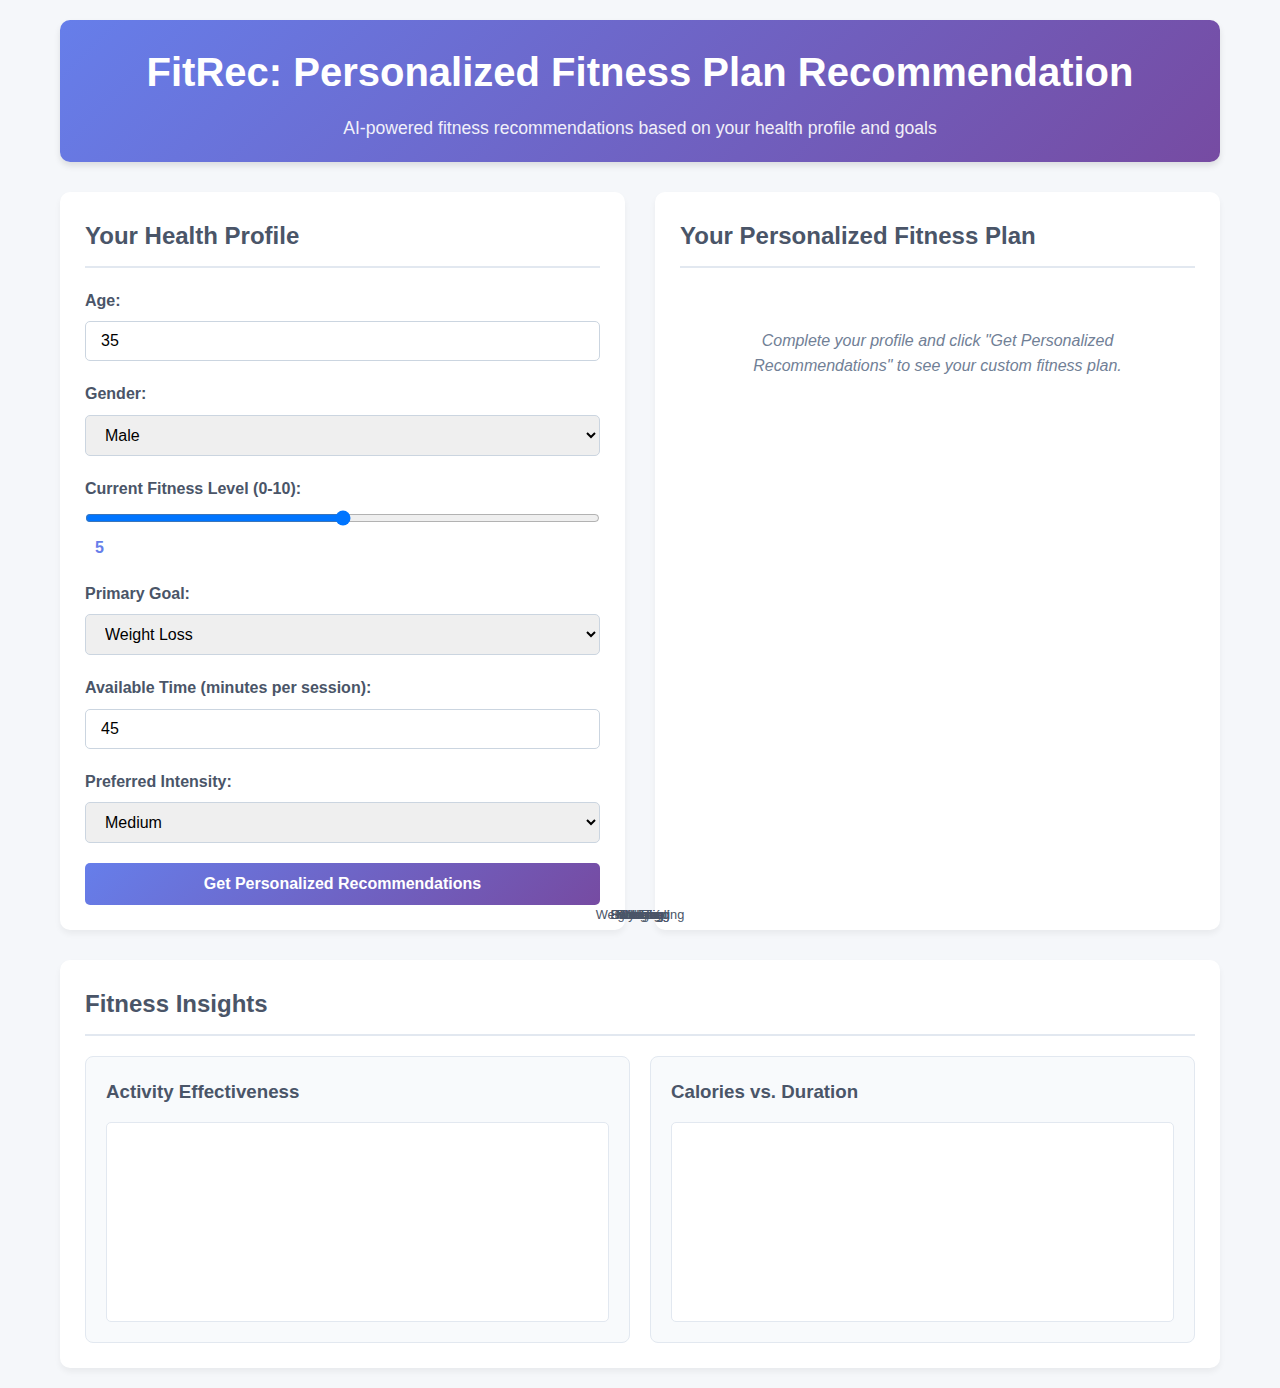
<file: fit/index.html>
<!DOCTYPE html>
<html lang="en">
<head>
    <meta charset="UTF-8">
    <meta name="viewport" content="width=device-width, initial-scale=1.0">
    <title>FitRec: Personalized Fitness Plan Recommendation</title>
    <link rel="stylesheet" href="style.css">
</head>
<body>
    <div class="container">
        <header>
            <h1>FitRec: Personalized Fitness Plan Recommendation</h1>
            <p>AI-powered fitness recommendations based on your health profile and goals</p>
        </header>

        <div class="main-content">
            <div class="user-input-section">
                <h2>Your Health Profile</h2>
                <form id="userProfileForm">
                    <div class="form-group">
                        <label for="age">Age:</label>
                        <input type="number" id="age" min="18" max="80" value="35">
                    </div>
                    
                    <div class="form-group">
                        <label for="gender">Gender:</label>
                        <select id="gender">
                            <option value="M">Male</option>
                            <option value="F">Female</option>
                        </select>
                    </div>
                    
                    <div class="form-group">
                        <label for="fitnessLevel">Current Fitness Level (0-10):</label>
                        <input type="range" id="fitnessLevel" min="0" max="10" value="5">
                        <span id="fitnessLevelValue">5</span>
                    </div>
                    
                    <div class="form-group">
                        <label for="goal">Primary Goal:</label>
                        <select id="goal">
                            <option value="weight_loss">Weight Loss</option>
                            <option value="muscle_gain">Muscle Gain</option>
                            <option value="endurance">Endurance Improvement</option>
                            <option value="maintenance">Maintenance</option>
                        </select>
                    </div>
                    
                    <div class="form-group">
                        <label for="availableTime">Available Time (minutes per session):</label>
                        <input type="number" id="availableTime" min="20" max="120" value="45">
                    </div>
                    
                    <div class="form-group">
                        <label for="preferredIntensity">Preferred Intensity:</label>
                        <select id="preferredIntensity">
                            <option value="Low">Low</option>
                            <option value="Medium" selected>Medium</option>
                            <option value="High">High</option>
                        </select>
                    </div>
                    
                    <button type="button" id="getRecommendations">Get Personalized Recommendations</button>
                </form>
            </div>

            <div class="recommendations-section">
                <h2>Your Personalized Fitness Plan</h2>
                <div id="recommendationsContainer">
                    <p class="placeholder">Complete your profile and click "Get Personalized Recommendations" to see your custom fitness plan.</p>
                </div>
            </div>
        </div>

        <div class="insights-section">
            <h2>Fitness Insights</h2>
            <div class="insights-container">
                <div class="insight-card">
                    <h3>Activity Effectiveness</h3>
                    <div id="activityEffectivenessChart"></div>
                </div>
                <div class="insight-card">
                    <h3>Calories vs. Duration</h3>
                    <div id="caloriesDurationChart"></div>
                </div>
            </div>
        </div>
    </div>

    <script src="data.js"></script>
    <script src="script.js"></script>
</body>
</html>
</file>
<file: fit/style.css>
* {
    margin: 0;
    padding: 0;
    box-sizing: border-box;
}

body {
    font-family: 'Segoe UI', Tahoma, Geneva, Verdana, sans-serif;
    line-height: 1.6;
    color: #333;
    background-color: #f5f7fa;
}

.container {
    max-width: 1200px;
    margin: 0 auto;
    padding: 20px;
}

header {
    text-align: center;
    margin-bottom: 30px;
    padding: 20px;
    background: linear-gradient(135deg, #667eea 0%, #764ba2 100%);
    color: white;
    border-radius: 10px;
    box-shadow: 0 4px 6px rgba(0, 0, 0, 0.1);
}

header h1 {
    font-size: 2.5rem;
    margin-bottom: 10px;
}

header p {
    font-size: 1.1rem;
    opacity: 0.9;
}

.main-content {
    display: grid;
    grid-template-columns: 1fr 1fr;
    gap: 30px;
    margin-bottom: 30px;
}

.user-input-section, .recommendations-section {
    background: white;
    padding: 25px;
    border-radius: 10px;
    box-shadow: 0 4px 6px rgba(0, 0, 0, 0.05);
}

h2 {
    color: #4a5568;
    margin-bottom: 20px;
    padding-bottom: 10px;
    border-bottom: 2px solid #e2e8f0;
}

.form-group {
    margin-bottom: 20px;
}

label {
    display: block;
    margin-bottom: 8px;
    font-weight: 600;
    color: #4a5568;
}

input, select {
    width: 100%;
    padding: 10px 15px;
    border: 1px solid #cbd5e0;
    border-radius: 5px;
    font-size: 1rem;
    transition: border-color 0.3s;
}

input:focus, select:focus {
    outline: none;
    border-color: #667eea;
    box-shadow: 0 0 0 3px rgba(102, 126, 234, 0.1);
}

input[type="range"] {
    padding: 0;
}

#fitnessLevelValue {
    display: inline-block;
    margin-left: 10px;
    font-weight: bold;
    color: #667eea;
}

button {
    background: linear-gradient(135deg, #667eea 0%, #764ba2 100%);
    color: white;
    border: none;
    padding: 12px 25px;
    border-radius: 5px;
    font-size: 1rem;
    font-weight: 600;
    cursor: pointer;
    transition: transform 0.2s, box-shadow 0.2s;
    width: 100%;
}

button:hover {
    transform: translateY(-2px);
    box-shadow: 0 4px 8px rgba(0, 0, 0, 0.15);
}

.placeholder {
    text-align: center;
    color: #718096;
    font-style: italic;
    padding: 40px 20px;
}

.recommendation-card {
    background: #f8fafc;
    border-left: 4px solid #667eea;
    padding: 20px;
    margin-bottom: 15px;
    border-radius: 5px;
    transition: transform 0.2s;
}

.recommendation-card:hover {
    transform: translateX(5px);
}

.recommendation-card h3 {
    color: #4a5568;
    margin-bottom: 10px;
}

.recommendation-card p {
    margin-bottom: 8px;
    color: #4a5568;
}

.recommendation-metrics {
    display: flex;
    gap: 15px;
    margin-top: 10px;
}

.metric {
    background: white;
    padding: 8px 12px;
    border-radius: 5px;
    box-shadow: 0 2px 4px rgba(0, 0, 0, 0.05);
    font-size: 0.9rem;
}

.metric span {
    font-weight: bold;
    color: #667eea;
}

.insights-section {
    background: white;
    padding: 25px;
    border-radius: 10px;
    box-shadow: 0 4px 6px rgba(0, 0, 0, 0.05);
}

.insights-container {
    display: grid;
    grid-template-columns: 1fr 1fr;
    gap: 20px;
}

.insight-card {
    background: #f8fafc;
    padding: 20px;
    border-radius: 8px;
    border: 1px solid #e2e8f0;
}

.insight-card h3 {
    margin-bottom: 15px;
    color: #4a5568;
}

.chart {
    height: 200px;
    background: white;
    border-radius: 5px;
    padding: 10px;
    display: flex;
    align-items: flex-end;
    justify-content: space-around;
    border: 1px solid #e2e8f0;
}

.bar {
    width: 40px;
    background: linear-gradient(to top, #667eea, #764ba2);
    border-radius: 3px 3px 0 0;
    position: relative;
    transition: height 0.5s;
}

.bar-label {
    position: absolute;
    bottom: -25px;
    left: 0;
    right: 0;
    text-align: center;
    font-size: 0.8rem;
    color: #4a5568;
}

@media (max-width: 768px) {
    .main-content {
        grid-template-columns: 1fr;
    }
    
    .insights-container {
        grid-template-columns: 1fr;
    }
}
</file>
